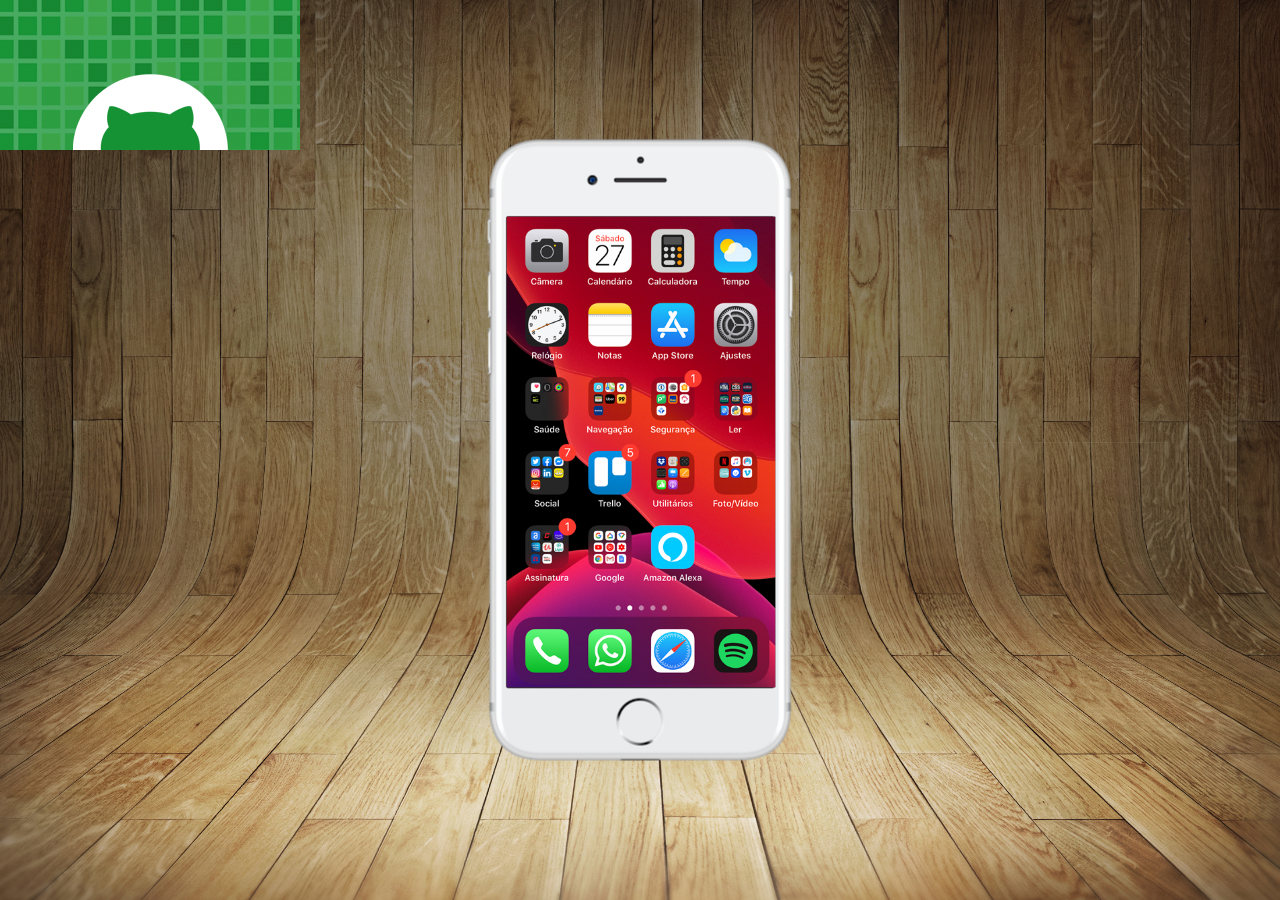
<file: index.html>
<!DOCTYPE html>
<html lang="pt-br">
<head>
    <meta charset="UTF-8">
    <meta http-equiv="X-UA-Compatible" content="IE=edge">
    <meta name="viewport" content="width=device-width, initial-scale=1.0">
    <link rel="shortcut icon" href="favicon.ico" type="image/x-icon">
    <link rel="stylesheet" href="estilos/style.css">
    <title>Projeto Redes Sociais</title>
</head>
<body>
        <main>
            <section id="telefone">
               <iframe src="home.html" frameborder="0" name="tela" id="tela"></iframe> 
            </section>
            <section id="redes-sociais">
              <iframe src="imagens/logo-github.jpg" frameborder="0" id="logo" name="logo"></iframe>
            </section>
            <div class="tri">
              
            </div>
        </main>
</body>
</html>
</file>
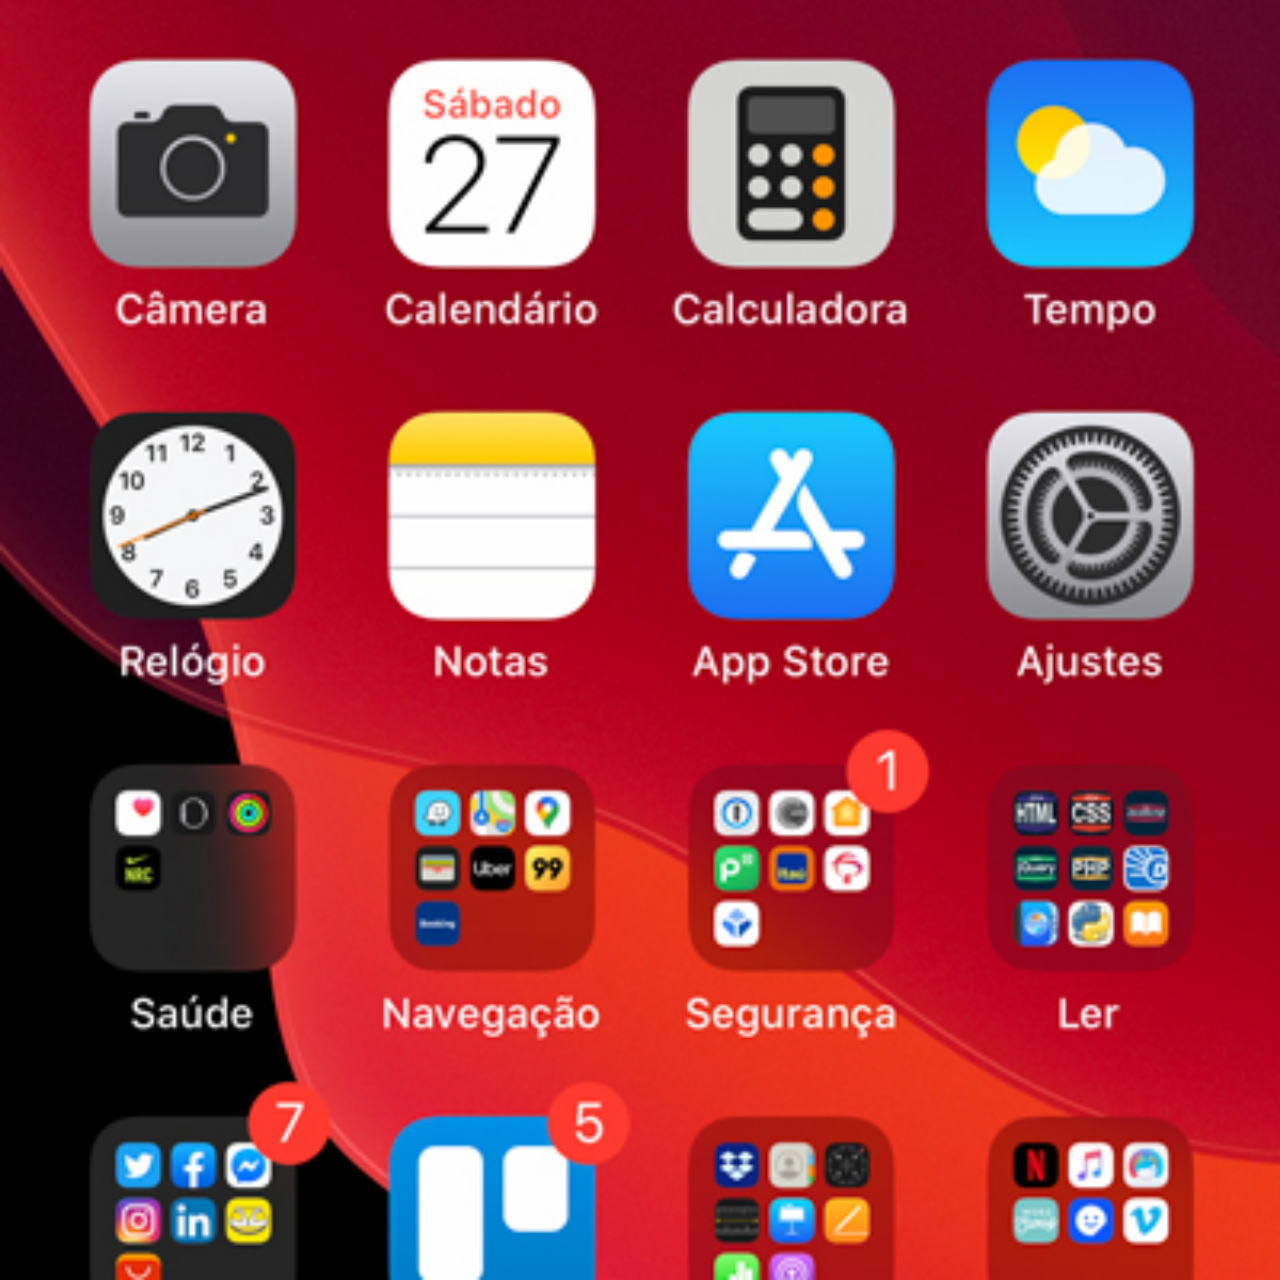
<file: home.html>
<!DOCTYPE html>
<html lang="pt-br">
<head>
    <meta charset="UTF-8">
    <meta http-equiv="X-UA-Compatible" content="IE=edge">
    <meta name="viewport" content="width=device-width, initial-scale=1.0">
    <title>Home</title>
    
</head>
<style>
    *{
        margin: 0px;
        height: 0px;
    }
    body{
        width: 100vw;
        height: 100vw;
        background: black url('imagens/tela-home.jpg') no-repeat top center;
        background-size: cover;
    }

</style>
<body>

</body>
</html>
</file>
<file: estilos/style.css>
@charset "UTF-8";

*{
    margin: 0px;
    padding: 0px;
    font-family: Arial, Helvetica, sans-serif;
}

html, body{
    height: 100vh;
    width: 100vw;
    background-color: black;
}
body{
    background: url('/imagens/fundo-madeira.jpg') no-repeat top center;
    background-size: cover;
    background-attachment: fixed;
}
main {
    height: 100vh;
    position: relative;
   
}
section#telefone{
    position: absolute;
    top: 50%;
    left: 50%;
    transform: translate(-50%, -50%);
    
    height: 627px;
    width: 311px;
    
    background: url('/imagens/frame-iphone.png') no-repeat;
}
iframe#tela{
    position: relative;
    top: 80px;
    left: 22px;

    width: 269px;
    height: 471px;

       
}
</file>
